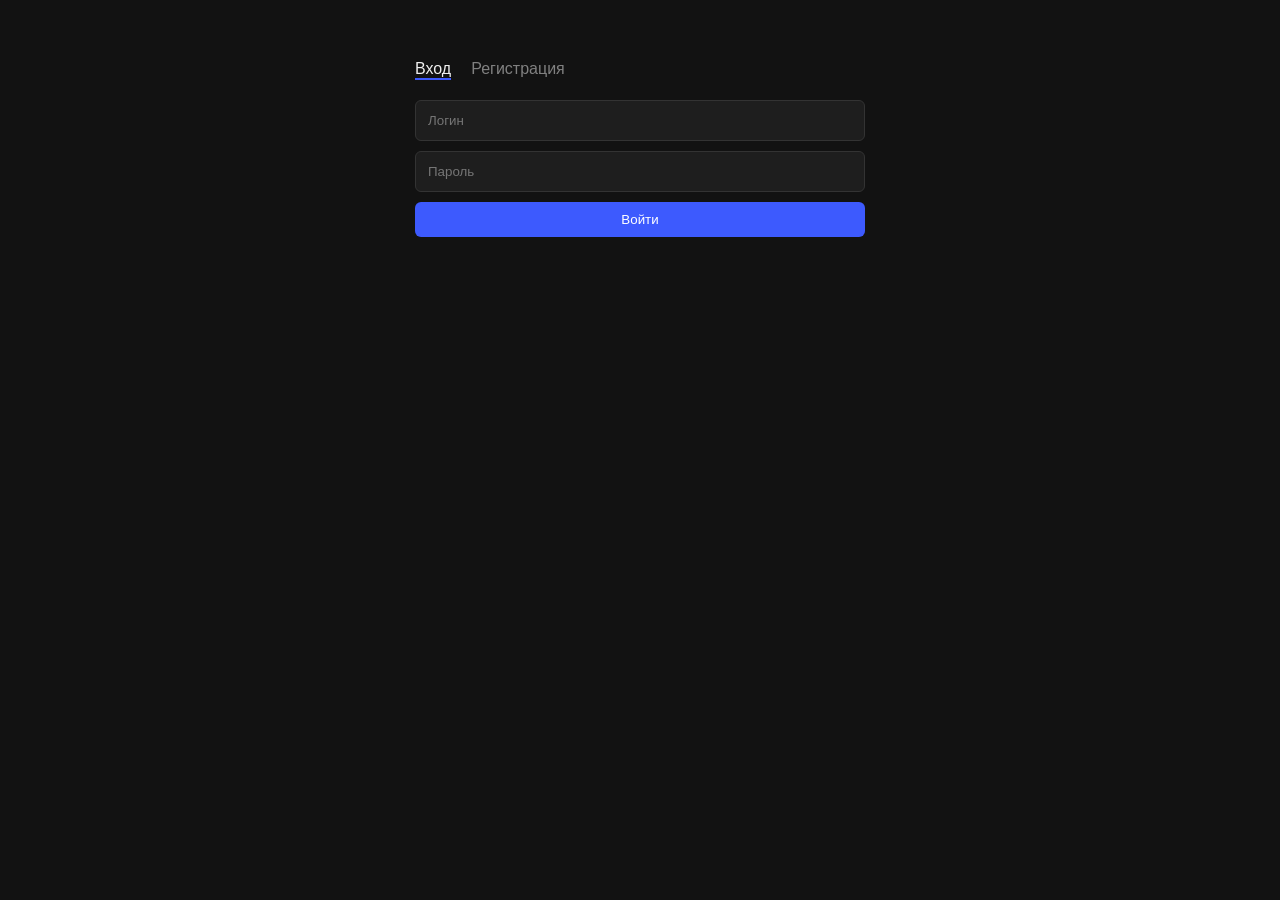
<file: back-core/frontend/index.html>
<!DOCTYPE html>
<html>
<head><meta charset="UTF-8"><link rel="stylesheet" href="style.css"></head>
<body>
    <div class="container">
        <div class="tabs">
            <span id="tab-login" class="active" onclick="switchTab('login')">Вход</span>
            <span id="tab-signup" onclick="switchTab('signup')">Регистрация</span>
        </div>
        <div id="form-login">
            <input type="text" id="l-user" placeholder="Логин">
            <input type="password" id="l-pass" placeholder="Пароль">
            <button style="width:100%" onclick="login()">Войти</button>
        </div>
        <div id="form-signup" class="hidden">
            <input type="text" id="s-user" placeholder="Логин">
            <input type="password" id="s-pass" placeholder="Пароль">
            <input type="email" id="s-email" placeholder="Email">
            <input type="text" id="s-name" placeholder="Имя">
            <button style="width:100%" onclick="signup()">Создать</button>
        </div>
    </div>
    <script src="script.js"></script>
</body>
</html>
</file>
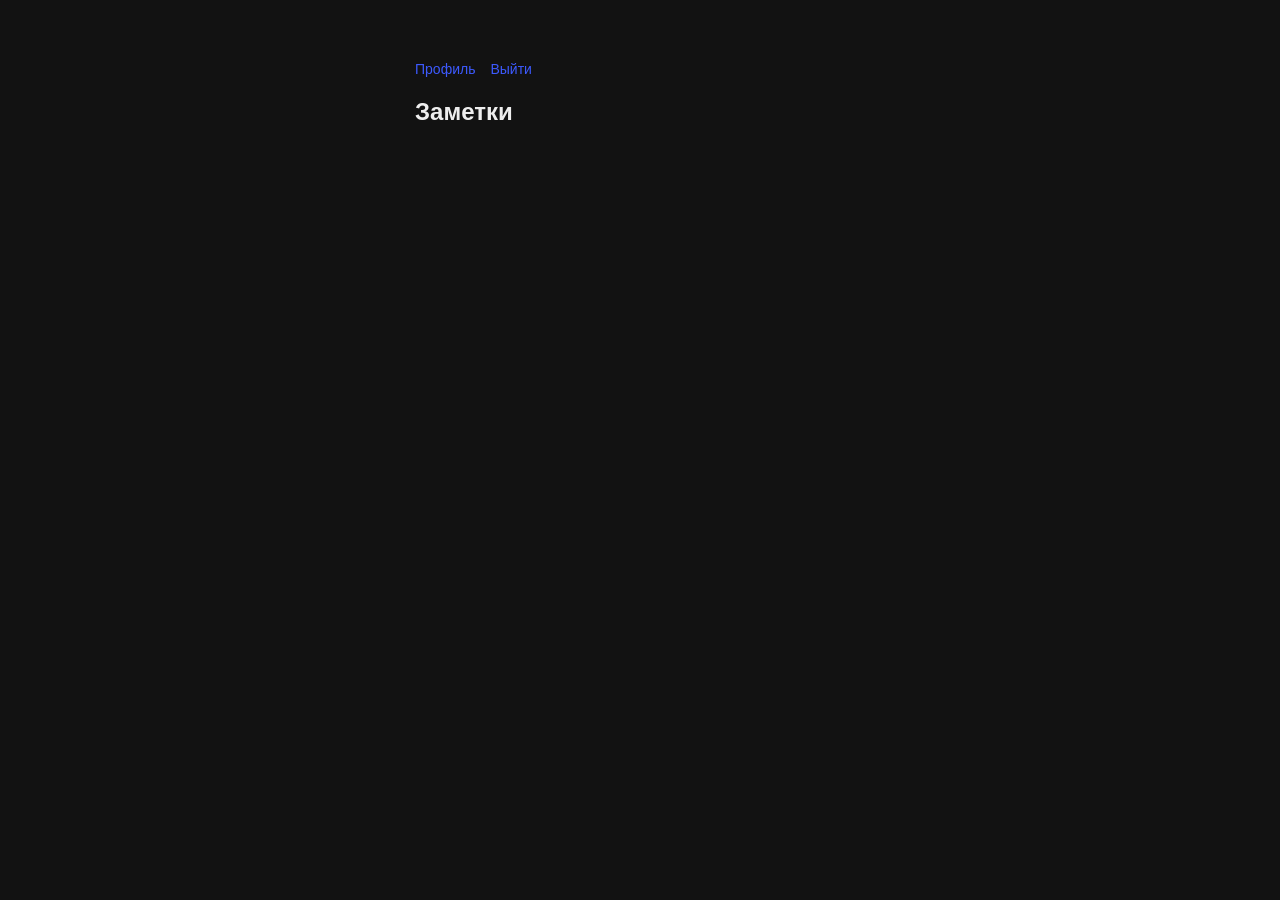
<file: back-core/frontend/notes.html>
<!DOCTYPE html>
<html>
<head><meta charset="UTF-8"><link rel="stylesheet" href="style.css"></head>
<body>
    <div class="container">
        <div class="nav"><a href="profile.html">Профиль</a><a href="#" onclick="logout()">Выйти</a></div>
        <h2>Заметки</h2>
        <div id="tree"></div>
    </div>
    <script src="script.js"></script>
</body>
</html>
</file>
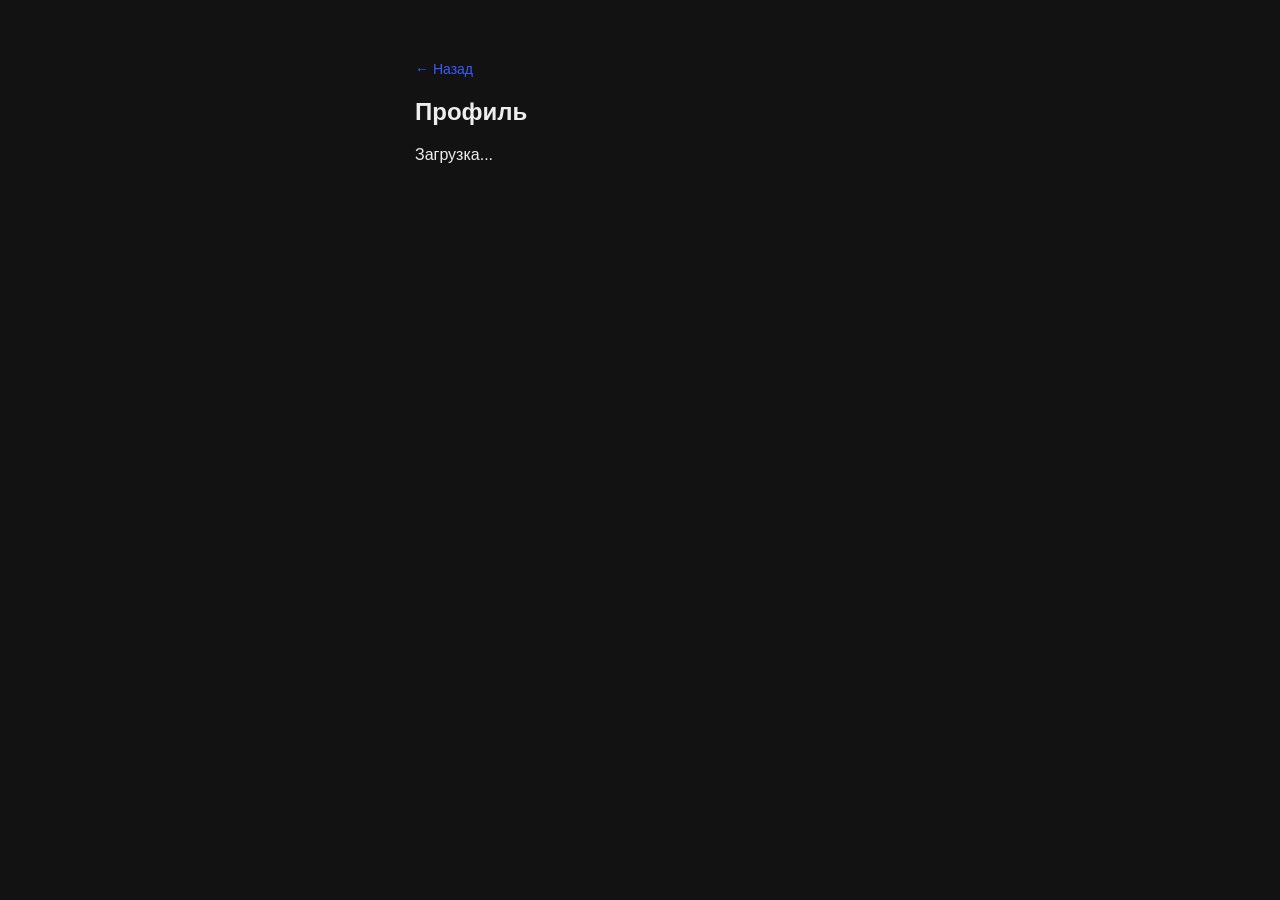
<file: back-core/frontend/profile.html>
<!DOCTYPE html>
<html>
<head><meta charset="UTF-8"><link rel="stylesheet" href="style.css"></head>
<body>
    <div class="container">
        <div class="nav"><a href="notes.html">← Назад</a></div>
        <h2>Профиль</h2>
        <div id="profile-data">Загрузка...</div>
    </div>
    <script src="script.js"></script>
</body>
</html>
</file>
<file: back-core/frontend/style.css>
body { background: #121212; color: #eee; font-family: sans-serif; display: flex; justify-content: center; margin: 0; padding-top: 40px; }
.container { width: 100%; max-width: 450px; padding: 20px; }
input { width: 100%; background: #1e1e1e; border: 1px solid #333; color: #fff; padding: 12px; margin-bottom: 10px; box-sizing: border-box; border-radius: 6px; outline: none; }
button { padding: 10px 15px; background: #3d5afe; border: none; color: #fff; cursor: pointer; border-radius: 6px; }
.hidden { display: none !important; }
.nav { margin-bottom: 20px; }
.nav a { color: #3d5afe; text-decoration: none; margin-right: 15px; font-size: 14px; }
.note-item { margin-left: 15px; border-left: 1px solid #333; padding-left: 10px; }
.note-row { display: flex; align-items: center; gap: 8px; padding: 6px 0; }
.note-text { flex-grow: 1; }
.note-text.done { text-decoration: line-through; color: #666; }
.btn-s { background: #222; padding: 4px 10px; font-size: 14px; color: #fff; border-radius: 4px; cursor: pointer; border: 1px solid #333; }
.btn-done { color: #4caf50; }
.btn-del { color: #f44336; }
.add-line { color: #555; cursor: pointer; padding: 8px 0; font-size: 14px; }
.tabs { display: flex; gap: 20px; margin-bottom: 20px; }
.tabs span { cursor: pointer; opacity: 0.5; }
.tabs span.active { opacity: 1; border-bottom: 2px solid #3d5afe; }
</file>
